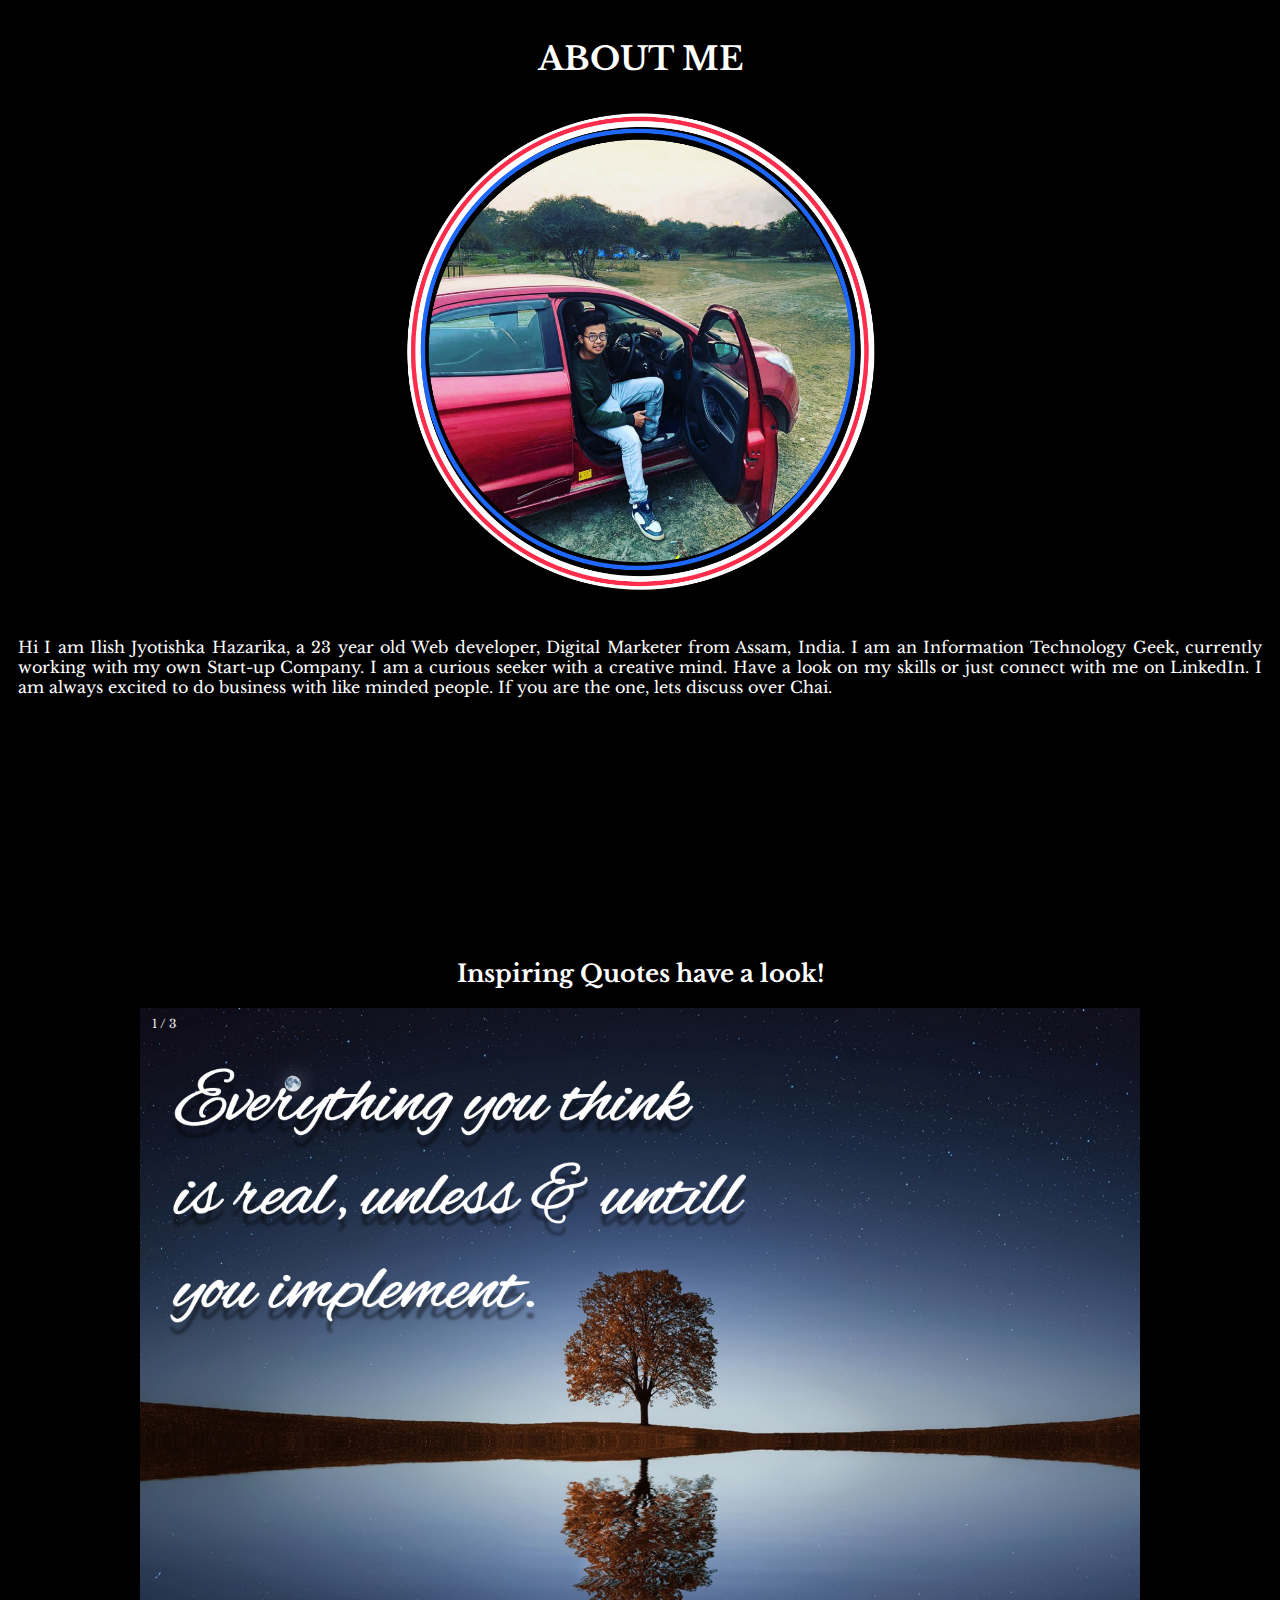
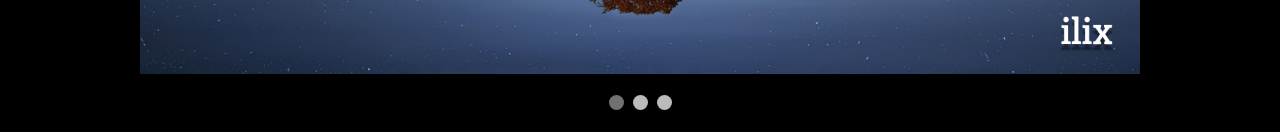
<file: about/index.html>
<!DOCTYPE html>
<html lang="en">
<head>
    <meta charset="UTF-8">
    <meta http-equiv="X-UA-Compatible" content="IE=edge">
    <meta name="viewport" content="width=device-width, initial-scale=1.0">
    <title>Document</title>
    <link rel="preconnect" href="https://fonts.gstatic.com">

    <link rel="stylesheet" href="style.css">
</head>
<body>
    <!--first part like foto and lorem-->
  <sectiom id="about">
    <div class="container">
        <h1>ABOUT ME</h1>
        <div class="column">
            <div class="left">
                <div class="about-img">
                    <img src="Z.jpg" height="500px" width="500px" >
                   
                </div>
            </div>

           <br>

           <div class="right">
              <p align="justify">
                Hi I am Ilish Jyotishka Hazarika, a 23 year old Web developer, Digital Marketer from Assam, India. I am an Information Technology Geek, currently working with my own Start-up Company.

               I am a curious seeker with a creative mind. Have a look on my skills or just connect with me on LinkedIn. I am always excited to do business with like minded people. If you are the one, lets discuss over Chai.
              </p>
           </div>

        </div>
    </div>
</section>

<!--slideshow part-->
<h2>Inspiring Quotes have a look!</h2>
    <section class="slideshow-container">
 
  
        <div class="mySlides fade">
          <div class="numbertext">1 / 3</div>
          <img src="1.jpg" style="width:100%">
         
        </div>
        
        <div class="mySlides fade">
          <div class="numbertext">2 / 3</div>
          <img src="2.jpg" style="width:100%">
          
        </div>
        
        <div class="mySlides fade">
          <div class="numbertext">3 / 3</div>
          <img src="3.jpg" style="width:100%">
        
        </div>
        
    </section>
        <br>
        
        <div style="text-align:center">
          <span class="dot"></span> 
          <span class="dot"></span> 
          <span class="dot"></span> 
        </div>
        
        <script>
        var slideIndex = 0;
        showSlides();
        
        function showSlides() {
          var i;
          var slides = document.getElementsByClassName("mySlides");
          var dots = document.getElementsByClassName("dot");
          for (i = 0; i < slides.length; i++) {
            slides[i].style.display = "none";  
          }
          slideIndex++;
          if (slideIndex > slides.length) {slideIndex = 1}    
          for (i = 0; i < dots.length; i++) {
            dots[i].className = dots[i].className.replace(" active", "");
          }
          slides[slideIndex-1].style.display = "block";  
          dots[slideIndex-1].className += " active";
          setTimeout(showSlides, 5000); // Change image every 2 seconds
        }
        </script>

</body>
</html>
</file>
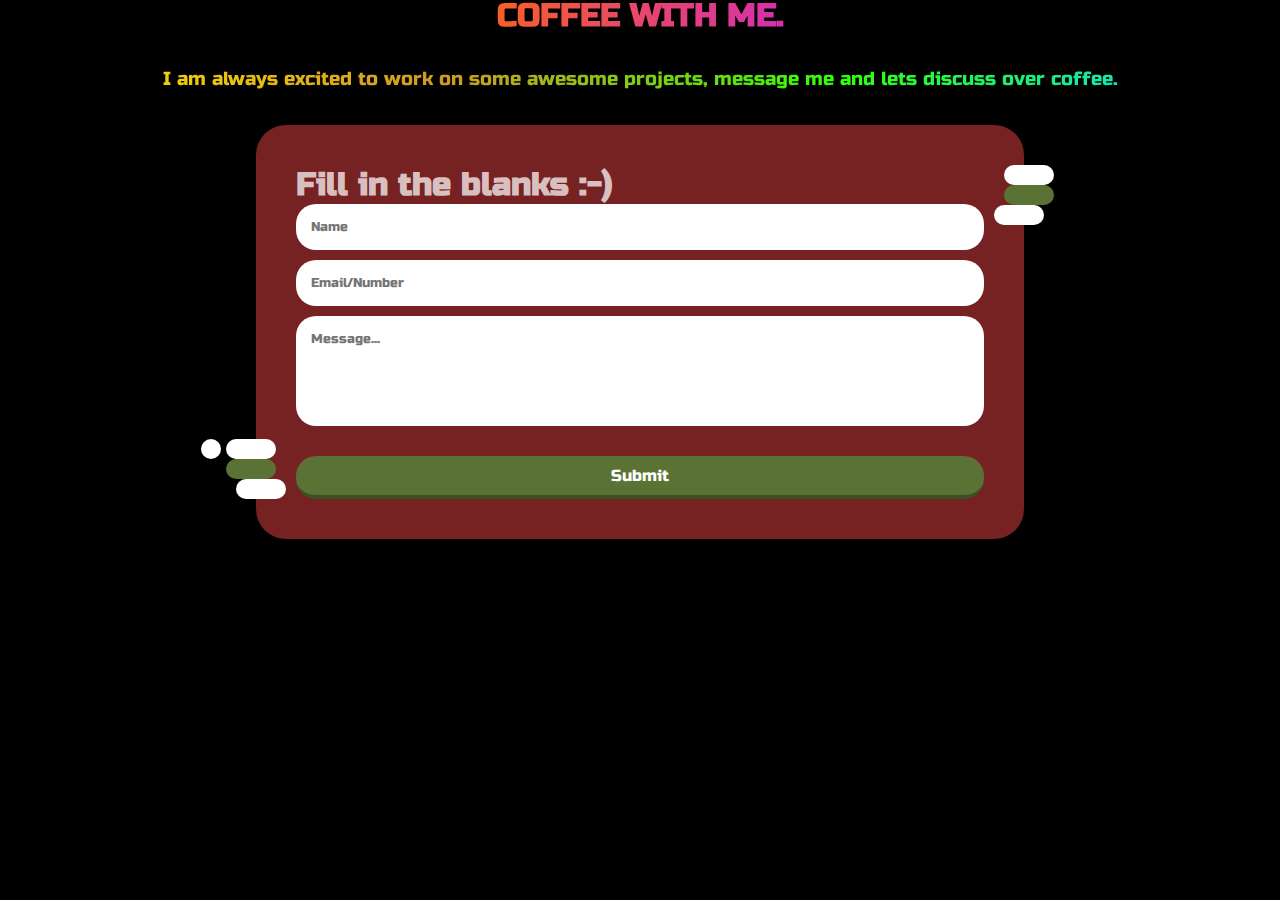
<file: Coffee/index.html>
<!DOCTYPE html>
<html lang="en">
<head>
    <meta charset="UTF-8">
    <meta http-equiv="X-UA-Compatible" content="IE=edge">
    <meta name="viewport" content="width=device-width, initial-scale=1.0">
    <title>Contact-form</title>
    <link rel="stylesheet" href="style.css">
</head>
<body>

    <header>
      
         <div class="text">
        <h1>Coffee With me.</h1>
        <p>I am always excited to work on some awesome projects, message me and lets discuss over coffee.</p>
    </div>
  </header>
  <section>
    <form action="/" class="decor">
        <div class="form-left-decoration"></div>
        <div class="form-right-decoration"></div>
        <div class="circle"></div>
        <div class="form-inner">
          <h1>Fill in the blanks :-)</h1>
          <input type="text" placeholder="Name">
          <input type="email number" placeholder="Email/Number">
          <textarea placeholder="Message..." rows="5"></textarea>
          <button type="submit" href="/">Submit</button>
        </div>
      </form>
    </section>




    

</body>
</html>
</file>
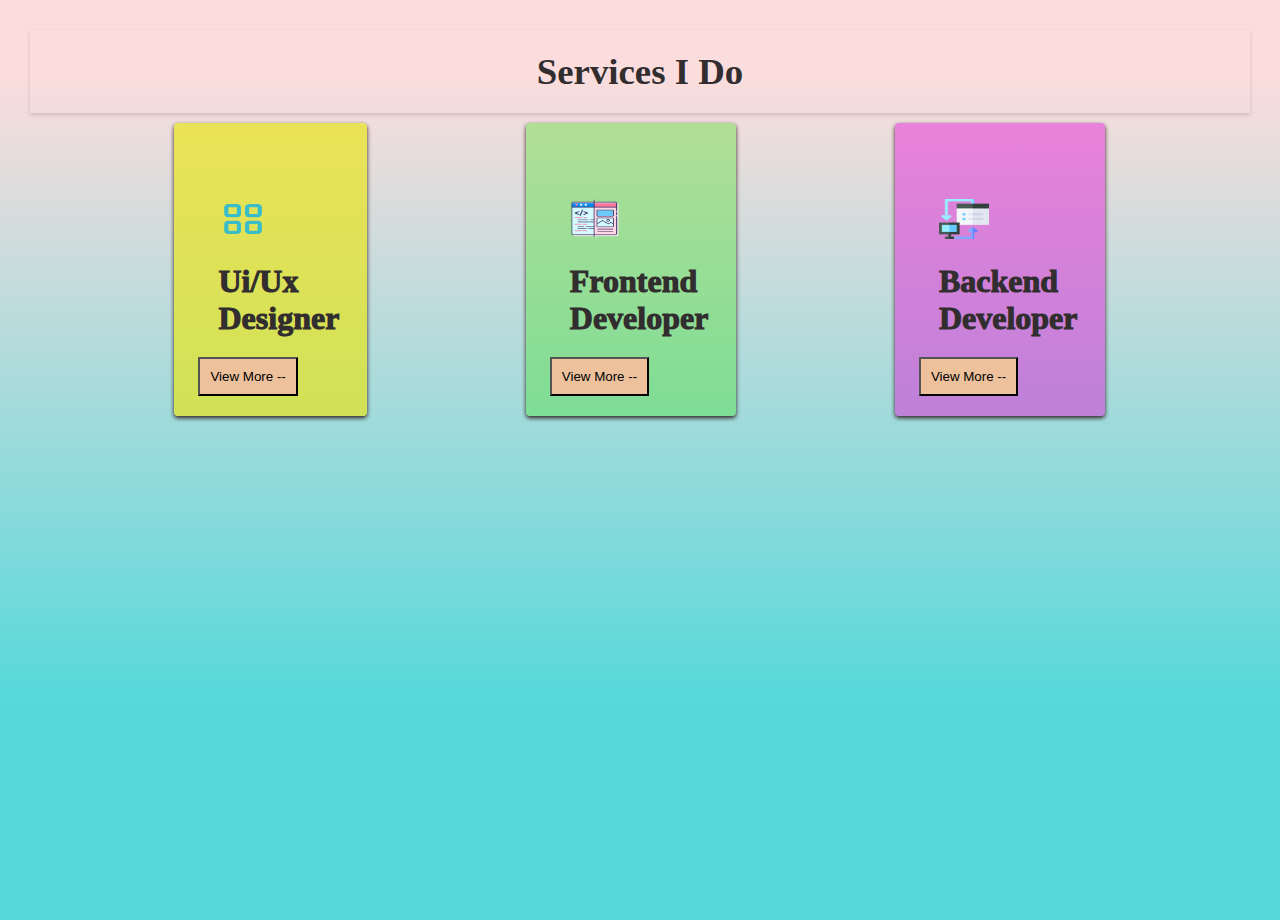
<file: Services/index.html>
<!DOCTYPE html>
<html lang="en">
<head>
    <meta charset="UTF-8">
    <meta http-equiv="X-UA-Compatible" content="IE=edge">
    <meta name="viewport" content="width=device-width, initial-scale=1.0">
    <title>Document</title>
    <link rel="stylesheet" href="style.css">
</head>
<body>
    <section >
     <h2 ><srong>Services I Do</srong></h2>  
    
     <div class="flex-container" >

           <div class="services_content1">
                <div>
                <img src="grid.png" alt="" class="foto" height="60px" width="70px">
                <h3 class="services_title">Ui/Ux <br> Designer</h3>
                </div>
                        <button> View More --</button> 
              
          </div>

                 <div class="services_content2">
                    <div>
                    <img src="front.png" alt="" class="foto" height="60px" width="70px">
                     <h3 class="services_title">Frontend <br> Developer</h3>
                    </div>

                       <button >View More --</button>    
                      
                 </div>
 
                       <div class="services_content3"> 
                         <div>
                    <img src="back.png" alt="" class="foto" height="60px" width="70px">
                    <h3 class="services_title">Backend <br> Developer</h3>
                     </div>
                         <button> View More --</button>    
                         </span>
                        </div>
               </div>
    </section>

  
</body>
</html>
</file>
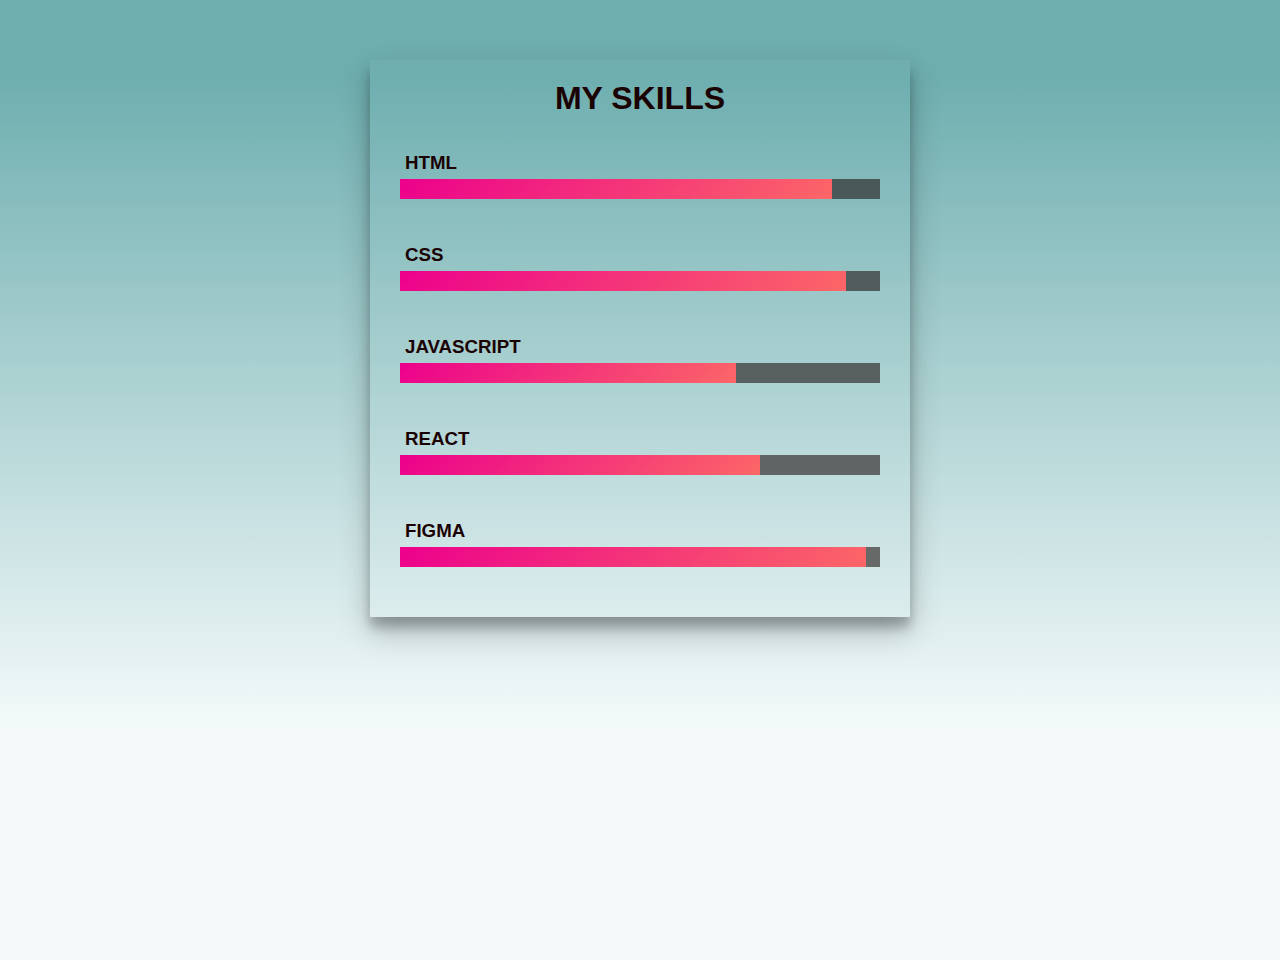
<file: Skills/index.html>
<!DOCTYPE html>
<html lang="en">
<head>
    <meta charset="UTF-8">
    <meta http-equiv="X-UA-Compatible" content="IE=edge">
    <meta name="viewport" content="width=device-width, initial-scale=1.0">
    <title>My Skills</title><link
    rel="stylesheet"
    href="https://cdnjs.cloudflare.com/ajax/libs/font-awesome/5.10.2/css/all.min.css"
  />
    <link rel="stylesheet" href="style.css">
</head>
<body>
 <div class="skills">
     <h1>MY SKILLS</h1>

     <li>
         <h3>HTML</h3>
         <span class="bar">
             <span class="html"></span>
         </span>
     </li>

     <li>
        <h3>CSS</h3>
        <span class="bar">
            <span class="CSS"></span>
        </span>
    </li>

    <li>
        <h3>JAVASCRIPT</h3>
        <span class="bar">
            <span class="JAVASCRIPT"></span>
        </span>
    </li>

    <li>
        <h3>REACT</h3>
        <span class="bar">
            <span class="REACT"></span>
        </span>
    </li>
    
    <li>
        <h3>FIGMA</h3>
        <span class="bar">
            <span class="FIGMA"></span>
        </span>
    </li>

   
 </div>
 
</body>
</html>
</file>
<file: about/style.css>
/*foto aru kotha alop*/
@import url('https://fonts.googleapis.com/css2?family=Libre+Baskerville:ital@1&display=swap');

*{
    
    box-sizing: border-box;
    font-family: 'Libre Baskerville', serif;
  }
  body {
    
    padding: 10px;
   background-color: black;
    
  }
  .container {
   height: 100vh;
   width: 100%;
  }
  .container h1{
    color: white;
    display: flex;
    justify-content: center;
  }
  .container .column .right{
    color: white;
    display: flex;
    justify-content: center;
  }
  .about-img{
    display: flex;
    justify-content: center;
  }
  
  
  
  
  
  /*slideshow mall to eyar pora start hoi*/

  body {font-family: Verdana, sans-serif;}
  .mySlides {display: none;}
  img {vertical-align: middle;}
  h2{
    color: white;
    display: flex;
    justify-content: center;
  }
  /* Slideshow container */
  .slideshow-container {
    max-width: 1000px;
    position: relative;
    margin-top: 50px;
   
    margin: auto;
   
  }
  
  /* Caption text */
  .text {
    color: #aa0000;
    font-size: 15px;
    padding: 8px 12px;
    position: absolute;
    bottom: 8px;
    width: 100%;
    text-align: center;
  }
  
  /* Number text (1/3 etc) */
  .numbertext {
    color: #f2f2f2;
    font-size: 12px;
    padding: 8px 12px;
    position: absolute;
    top: 0;
  }
  
  /* The dots/bullets/indicators */
  .dot {
    height: 15px;
    width: 15px;
    margin: 0 2px;
    background-color: #bbb;
    border-radius: 50%;
    display: inline-block;
    transition: background-color 0.6s ease;
  }
  
  .active {
    background-color: #717171;
  }
  
  /* Fading animation */
  .fade {
    -webkit-animation-name: fade;
    -webkit-animation-duration: 1.5s;
    animation-name: fade;
    animation-duration: 1.5s;
  }
  
  @-webkit-keyframes fade {
    from {opacity: .4} 
    to {opacity: 1}
  }
  
  @keyframes fade {
    from {opacity: .4} 
    to {opacity: 1}
  }
  
  /* On smaller screens, decrease text size */
  @media only screen and (max-width: 300px) {
    .container .slideshow-container.text {font-size: 11px}
  }
</file>
<file: Coffee/style.css>
@import url('https://fonts.googleapis.com/css2?family=Roboto+Mono:ital,wght@1,500&family=Russo+One&display=swap');

*{
    box-sizing: border-box;
    margin: 0;
    padding: 0;
    font-family: 'Roboto Mono', monospace;
font-family: 'Russo One', sans-serif;
    
}

  body{
      height: 100vh;
     background-color: black;
  }




.text{
    position: relative;
   
    
}
.text h1{
   
    font-size: 2em;
    font-weight: 760;
    line-height: 1em;
    text-transform: uppercase;
    display: flex;
   
    background: linear-gradient(
            to right, #cc23a2, #ff6b08,
             #cf23cf, #eedd44);
        -webkit-text-fill-color: transparent;
        -webkit-background-clip: text;
        justify-content: center;
    }
   

.text p{
    margin: 35px;
    font-size: 1.2em;
    display: flex;
    justify-content: center;
    text-align: center;
    align-items: center;
    
    background: linear-gradient(
            to left, #07daff, #31ff08,
             #cf9923, #ffe600);
        -webkit-text-fill-color: transparent;
        -webkit-background-clip: text;
        justify-content: center;
}


/*form r mall eyat ase*/
section{
    display: flex;
    justify-content: center;
   
    
}


form {
    position: relative;
    width: 100%;
    border-radius: 30px;
    background: rgba(187, 53, 53, 0.637);
   
    }

h1{
    color: rgba(255, 255, 255, 0.733);
    

}
    .form-left-decoration,
    .form-right-decoration {
    content: "";
    position: absolute;
    width: 50px;
    height: 20px;
    border-radius: 20px;
    background: #5a7233;
    }
    .form-left-decoration {
    bottom: 60px;
    left: -30px;
    }
    .form-right-decoration {
    top: 60px;
    right: -30px;
    }
    .form-left-decoration:before,
    .form-left-decoration:after,
    .form-right-decoration:before,
    .form-right-decoration:after {
    content: "";
    position: absolute;
    width: 50px;
    height: 20px;
    border-radius: 30px;
    background: #fff;
    }
    .form-left-decoration:before {
    top: -20px;
    }
    .form-left-decoration:after {
    top: 20px;
    left: 10px;
    }
    .form-right-decoration:before {
    top: -20px;
    right: 0;
    }
    .form-right-decoration:after {
    top: 20px;
    right: 10px;
    }
    .circle {
    position: absolute;
    bottom: 80px;
    left: -55px;
    width: 20px;
    height: 20px;
    border-radius: 50%;
    background: #fff;
    }
    .form-inner {
    padding: 40px;
    }
    .form-inner input,
    .form-inner textarea {
    display: block;
    width: 100%;
    padding: 15px;
    margin-bottom: 10px;
    border: none;
    border-radius: 20px;
    background: #ffffff;
    }
    .form-inner textarea {
    resize: none;
    }
    button {
    width: 100%;
    padding: 10px;
    margin-top: 20px;
    border-radius: 20px;
    border: none;
    border-bottom: 4px solid #3e4f24;
    background: #5a7233; 
    font-size: 16px;
    font-weight: 400;
    color: #fff;
    }
    button:hover {
    background: #3e4f24;
    } 
    @media (min-width: 568px) {
    form {
    width: 60%;
    }
    }
</file>
<file: Services/style.css>
*{
    box-sizing: border-box;
    margin: 0px;
    padding: 10px;  
}
body{
    background-color:#12a4d9 ;
    background-image: linear-gradient(
        0deg,
        rgba(88, 218, 218, 0.973) 23.8%,
        rgba(252, 221, 221, 1) 92%
      );
      height: 100vh;
}

section h2 {
    display: flex;
    justify-content: center;
    color:  #322e2f; 
    font-size: 2.3rem; 
    font-weight: 800;
    box-shadow: 0 2px 4px rgba(31, 3, 3, 0.158);
}
section h3{
    display: flex;
    justify-content: center;
    color:  #d9138a;
    
}
.flex-container{
    gap: 1.5rem;
    display: flex;
   flex-direction: row;
   justify-content: space-evenly;
}
.services_content1{
    position: relative;
    background-color:  #e9e613a9;
    padding: 3.5rem .5rem 1.25rem 1.5rem;
    border-radius: .25rem;
    box-shadow: 0 2px 4px rgba(31, 3, 3, 0.884);
    transition: .3s;
}
.services_content2{
    position: relative;
    background-color:  #3ae21057;
    padding: 3.5rem .5rem 1.25rem 1.5rem;
    border-radius: .25rem;
    box-shadow: 0 2px 4px rgba(31, 3, 3, 0.884);
    transition: .3s;
}
.services_content3{
    position: relative;
    background-color:  #e210d771;
    padding: 3.5rem .5rem 1.25rem 1.5rem;
    border-radius: .25rem;
    box-shadow: 0 2px 4px rgba(31, 3, 3, 0.884);
    transition: .3s;
}
.services_content:hover{
    box-shadow: 0 4px 8px rgb(0, 0, 0);
}
.services_icon{
    display: block;
    font-size: 1.5rem;
  
}
.services_title{
   color: #322e2f; 
   font-weight: 1000;
   font-size: 2rem;
}
button{
    background-color: #ecc19c ;
    color: #000000;
}
</file>
<file: Skills/style.css>
*{
    font-family: 'Gill Sans', 'Gill Sans MT', Calibri, 'Trebuchet MS', sans-serif;
    list-style: none;
    padding: 0;
    margin: 0;
}
body{
    background-color:rgba(0, 0, 0, 0.74);
    background-image: linear-gradient(
        0deg,
        rgba(249, 255, 255, 0.973) 23.8%,
        rgba(123, 205, 207, 0.781) 92%
      );
    text-transform: capitalize;
    height: 100vh;
}
h1{
   text-align: center;
  
}

h3{
    margin: 5px;
}
.skills{
    width: 500px;
    margin: 60px auto;
    color: rgb(27, 2, 2);
    padding: 20px;
    box-shadow: 0 14px 28px rgba(0,0,0,0.25), 0 10px 10px rgba(0,0,0,0.22);
}
.skills li{
    margin:20px 0 ;
    padding:10px;
}
.bar{
    background-color: rgba(37, 26, 26, 0.616);
    display: block;
    height: 20px ;
    border: 1px solid rgba(0,0,0,0.12), 0 1px 2px rgba(0,0,0,0.24);
    transition: all 0.3s cubic-bezier(.25, .8 ,.25, 1);
}
.bar:hover{
    box-shadow: 0 14px 28px rgba(0,0,0,0.12), 0,10px 10px rgba(0,0,0,0.22);
}
.bar span{
    height: 20px;
    float: left;
    background: linear-gradient(135deg, rgba(236, 0, 140, 1)0%, rgba(252,103,103,1)100%);
}
.html{
    width: 90%;
    animation: html 3s;
}
.CSS{
    width: 93%;
    animation: CSS 3s;
}
.JAVASCRIPT{
    width: 70%;
    animation: JAVASCRIPT 3s;
}
.REACT{
    width: 75%;
    animation: REACT 3s;
}
.FIGMA{
    width: 97%;
    animation: FIGMA 3s;
}
@keyframes html{
    0%{
        width: 0%;
    }
    100%{
        width: 90%;
    }
}
@keyframes CSS{
    0%{
        width: 0%;
    }
    100%{
        width: 93%;
    }
}
@keyframes JAVASCRIPT{
    0%{
        width: 0%;
    }
    100%{
        width: 70%;
    }
}
@keyframes REACT{
    0%{
        width: 0%;
    }
    100%{
        width: 75%;
    }
}
@keyframes FIGMA{
    0%{
        width: 0%;
    }
    100%{
        width:  97%;
    }
}
</file>
